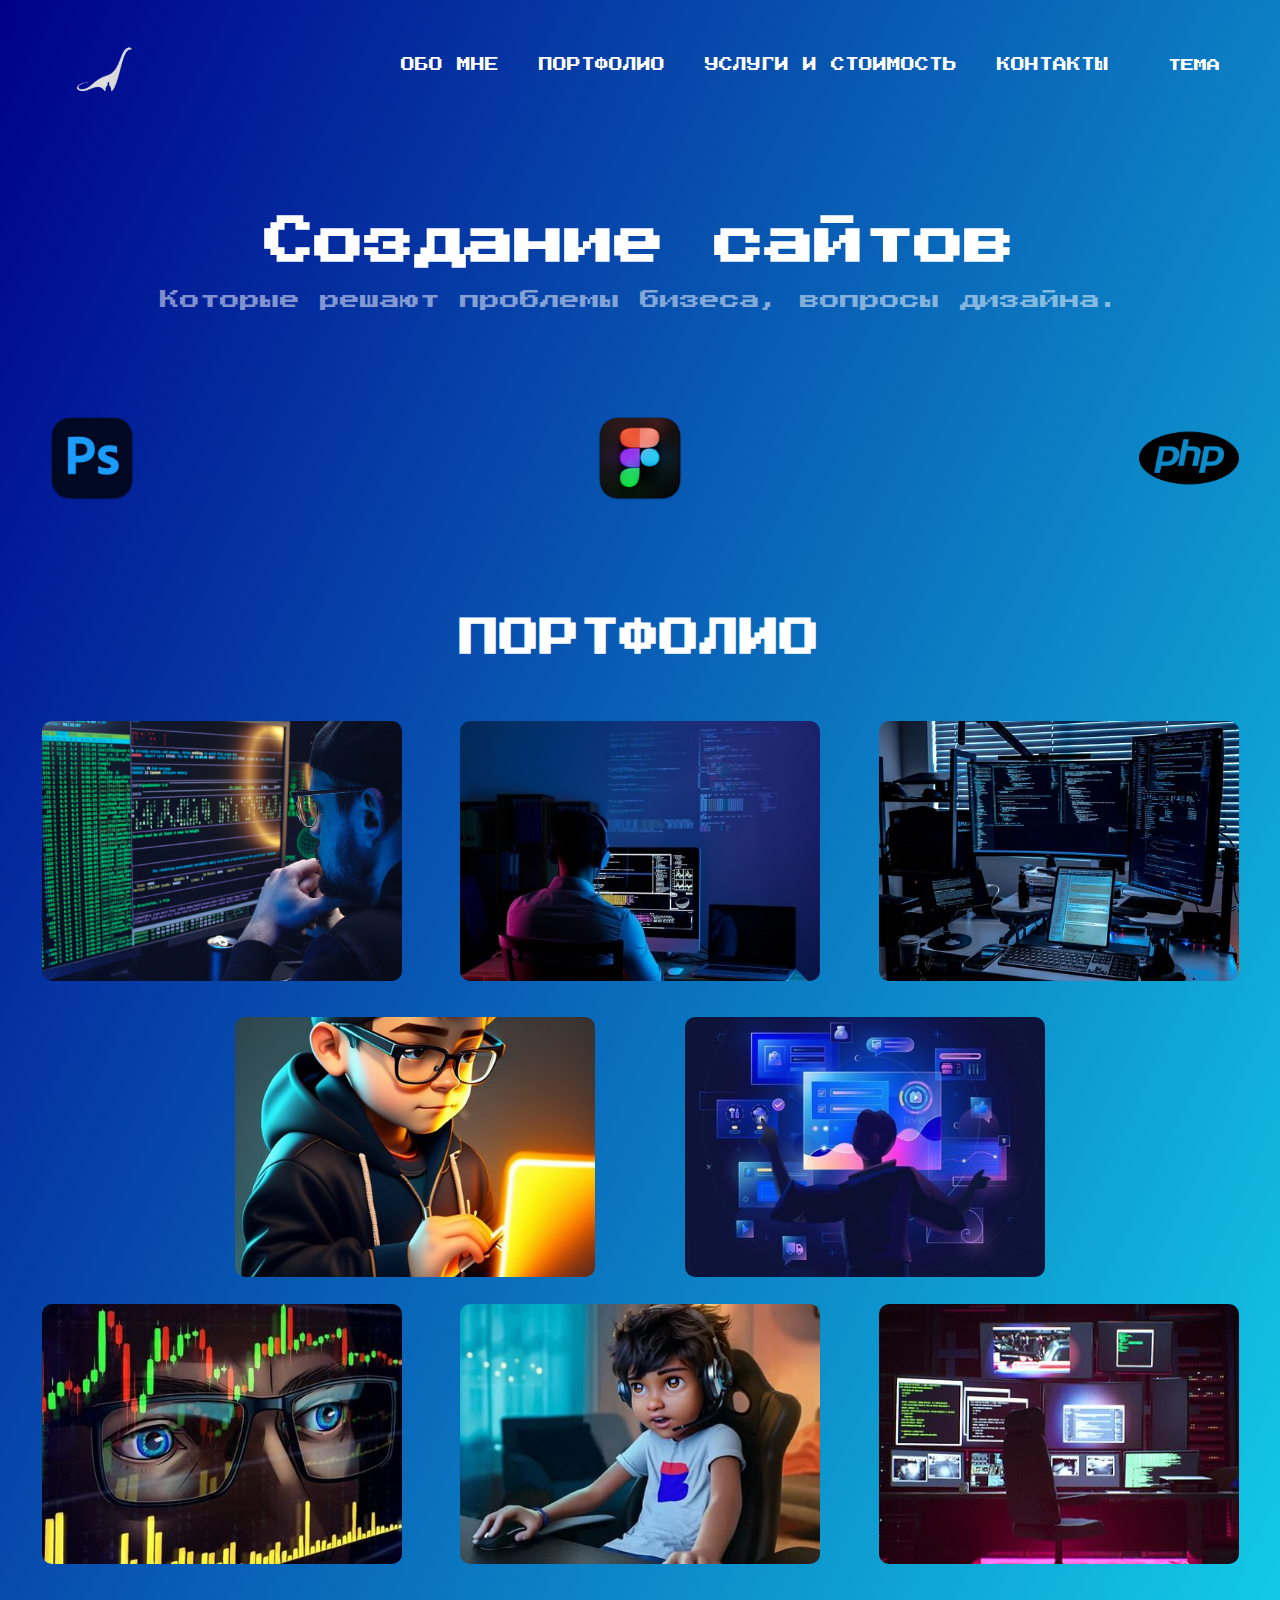
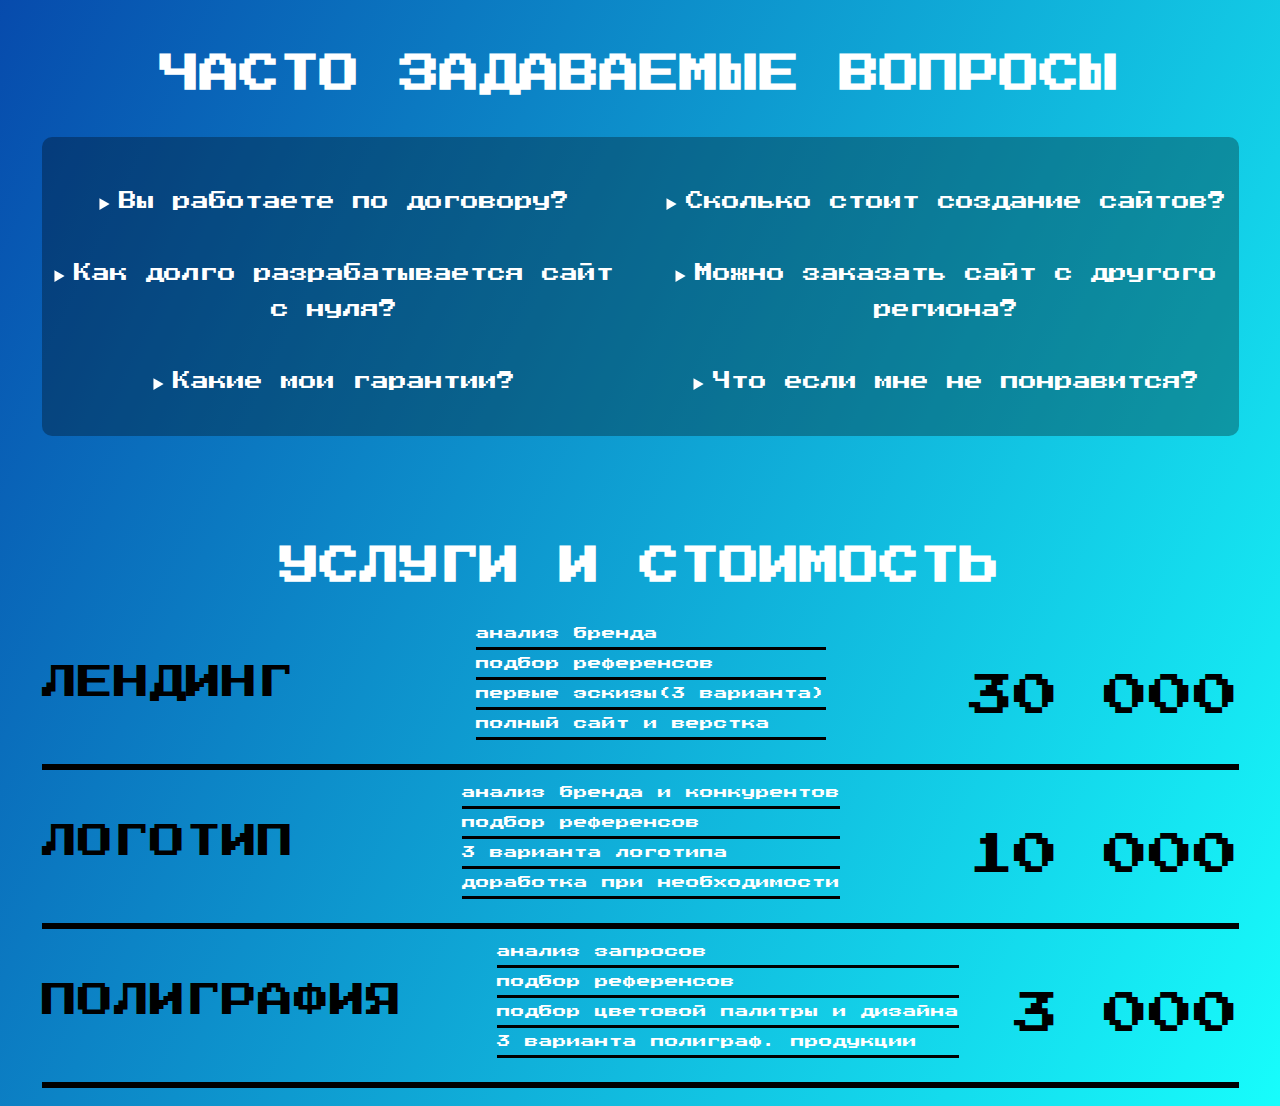
<file: project5-7/index.html>
<!DOCTYPE html>
<html>

<head>
	<meta charset="utf-8">
	<meta name="viewport" content="width=device-width, initial-scale=1">
	<link rel="stylesheet" href="css/style.css">
</head>

<body class="dark-theme или light-theme">
	<header class="header">
		<a href="" class="header__logo"></a>
		<input type="checkbox" id="burger">
		<label for="burger">☰</label>
		<nav class="header__nav">
			<ul class="header__list">
				<li class="header__item"><a class="header__link" href="#">ОБО МНЕ</a></li>
				<li class="header__item"><a class="header__link" href="">ПОРТФОЛИО</a></li>
				<li class="header__item"><a class="header__link" href="">УСЛУГИ И СТОИМОСТЬ</a></li>
				<li class="header__item"><a class="header__link" href="">КОНТАКТЫ</a></li>
				<li class="header__item"><button class="btn-toggle">ТЕМА</button></li>
			</ul>
		</nav>
	</header>
	<div class="container">
		<section>
			<div class="main">
				<div class="main__text">
					<h1 class="main__title">Создание сайтов</h1>
					<p class="main__desc">Которые решают проблемы бизеса, вопросы дизайна.</p>
				</div>
			</div>
			<div class="company">
				<img class="company__item" src="images/adobe_photoshop_macos_bigsur_icon_190436.png" alt="bn">
				<img class="company__item" src="images/figma_macos_bigsur_icon_190183.png" alt="bn">
				<img class="company__item" src="images/php_logo_icon_144990.png" alt="bn">
			</div>
		</section>
		<section>
			<h2 class="title">ПОРТФОЛИО</h2>
			<div class="flip__block">
				<div class="flipper">
					<div class="front">
						<div class="card__cover">
							<img class="card__img" src="images/1card.jpg" alt="">
						</div>
					</div>
					<div class="back">
						<h3>ОБО МНЕ</h3>
						<h1>БОЛЕЕ 300 КЛИЕНТОВ</h1>
					</div>
				</div>
				<div class="flipper">
					<div class="front">
						<div class="card__cover">
							<img class="card__img" src="images/2card.jpg" alt="">
						</div>
					</div>
					<div class="back">
						<h3>ОБО МНЕ</h3>
						<h1>700+ ДНЕЙ В ДИЗАЙНЕ</h1>
					</div>
				</div>
				<div class="flipper">
					<div class="front">
						<div class="card__cover">
							<img class="card__img" src="images/3card.jpeg" alt="">
						</div>
					</div>
					<div class="back">
						<h3>ОБО МНЕ</h3>
						<h1>РАБОТА ЛЮБОГО УРОВНЯ СЛОЖНОСТИ</h1>
					</div>
				</div>
			</div>
			<div class="flip__block flip__block__two">
				<div class="flipper flipper__two">
					<div class="front">
						<div class="card__cover">
							<img class="card__img" src="images/card5.jpeg" alt="">
						</div>
					</div>
					<div class="back">
						<h3>ОБО МНЕ</h3>
						<h1>БОЛЕЕ 300 КЛИЕНТОВ</h1>
					</div>
				</div>
				<div class="flipper">
					<div class="front">
						<div class="card__cover">
							<img class="card__img" src="images/card6.jpeg" alt="">
						</div>
					</div>
					<div class="back">
						<h3>ОБО МНЕ</h3>
						<h1>700+ ДНЕЙ В ДИЗАЙНЕ</h1>
					</div>
				</div>
			</div>
			<div class="flip__block">
				<div class="flipper">
					<div class="front">
						<div class="card__cover">
							<img class="card__img" src="images/card7.jpeg" alt="">
						</div>
					</div>
					<div class="back">
						<h3>ОБО МНЕ</h3>
						<h1>БОЛЕЕ 300 КЛИЕНТОВ</h1>
					</div>
				</div>
				<div class="flipper">
					<div class="front">
						<div class="card__cover">
							<img class="card__img" src="images/card8.jpeg" alt="">
						</div>
					</div>
					<div class="back">
						<h3>ОБО МНЕ</h3>
						<h1>700+ ДНЕЙ В ДИЗАЙНЕ</h1>
					</div>
				</div>
				<div class="flipper">
					<div class="front">
						<div class="card__cover">
							<img class="card__img" src="images/card4.jpeg" alt="">
						</div>
					</div>
					<div class="back">
						<h3>ОБО МНЕ</h3>
						<h1>РАБОТА ЛЮБОГО УРОВНЯ СЛОЖНОСТИ</h1>
					</div>
				</div>
			</div>
		</section>
		
		<h2 class="title">ЧАСТО ЗАДАВАЕМЫЕ ВОПРОСЫ</h2>
		<section class="fq">
			<div class="faq">
				<details class="question">
					<summary class="que__item">Вы работаете по договору?</summary>
					<p class="que__text">Да, все условия, ответственности сторон, этапность, сроки и стоимость прописаны в договоре.</p>
				</details>
				<details class="question">
					<summary class="que__item">Сколько стоит создание сайтов?</summary>
					<p class="que__text">С ценами Вы можете ознакомиться ниже по ссылке <a href="#">услуги и стоимость</a>.</p>
				</details>
			</div>
			<div class="faq">
				<details class="question">
					<summary class="que__item">Как долго разрабатывается сайт с нуля?</summary>
					<p class="que__text">Здесь отметим, что говорим о сайте с нуля, когда нет вообще ничего. То есть нужен контент, прототип, дизайн, программирование. Нет точных сроков, но в среднем показатели такие:<br>
— Лендинг: 3−5 недель<br>
— Сайт-визитка: 4−6 недель<br>
— Корпоративный сайт: от 1.5 месяцев.</p>
				</details>
				<details class="question">
					<summary class="que__item">Можно заказать сайт с другого региона?</summary>
					<p class="que__text">Да, я работаю со всеми регионами.</p>
				</details>
			</div>
			<div class="faq faq__three">
				<details class="question">
					<summary class="que__item">Какие мои гарантии?</summary>
					<p class="que__text">Обсуждаем все моменты проекта «на берегу», заключаем договор, в котором указаны все этапы работ, стоимость проекта и порядок оплаты, итог, который клиент получает по окончании сотрудничества. Данный формат комфортен для обеих сторон. Со своей стороны мы гарантируем выполнение обязательств по договору и техническому заданию.</p>
				</details>
				<details class="question">
					<summary class="que__item">Что если мне не понравится?</summary>
					<p class="que__text">В начале сотрудничества выясняем все пожелания и предлагаем разные варианты решения. Утверждаем с вами каждый проделанный этап работы. На каждом этапе у вас есть 3 итерации правок (3 списка полноценных правок). Благодаря контролю каждого этапа вы сами становитесь частью нашей команды, это исключает «кота в мешке». Из всех проектов у нас не было случаев отказа, но если такая ситуация произойдет, мы сделаем перерасчет стоимости утвержденных работ и вернем остаток оплаты.</p>
				</details>
			</div>
		</section>
		
		<section>
			<h2 class="title">УСЛУГИ И СТОИМОСТЬ</h2>
			<div class="price">
				<div class="price__item">
					<div class="col__1">
						<p>ЛЕНДИНГ</p>
					</div>
					<div class="col__2">
						<ul>
							<li>анализ бренда</li>
							<li>подбор референсов</li>
							<li>первые эскизы(3 варианта)</li>
							<li>полный сайт и верстка</li>
						</ul>
					</div>
					<div class="col__3">
						<p>30 000</p>
					</div>
				</div>
				
				<div class="price__item">
					<div class="col__1">
						<p>ЛОГОТИП</p>
					</div>
					<div class="col__2">
						<ul>
							<li>анализ бренда и конкурентов</li>
							<li>подбор референсов</li>
							<li>3 варианта логотипа</li>
							<li>доработка при необходимости</li>
						</ul>
					</div>
					<div class="col__3">
						<p>10 000</p>
					</div>
				</div>
				
				<div class="price__item">
					<div class="col__1">
						<p>ПОЛИГРАФИЯ</p>
					</div>
					<div class="col__2">
						<ul>
							<li>анализ запросов</li>
							<li>подбор референсов</li>
							<li>подбор цветовой палитры и дизайна</li>
							<li>3 варианта полиграф. продукции</li>
						</ul>
					</div>
					<div class="col__3">
						<p>3 000</p>
					</div>
				</div>
			</div>
		</section>
	</div>
	<script>
		const btn = document.querySelector('.btn-toggle');
		btn.addEventListener('click', function() {
			document.body.classList.toggle('dark-theme');
		})
	</script>
</body>

</html>
</file>
<file: project5-7/css/style.css>
@import url('https://fonts.googleapis.com/css2?family=Press+Start+2P&display=swap');

body {
	color: black;
	background: linear-gradient(to top left, #17fdfc, black) no-repeat;
	font-family: 'Press Start 2P', cursive;
	text-align: center;
}

body.dark-theme {
	color: white;
	background: linear-gradient(to top left, #17fdfc, darkblue) no-repeat;
	font-family: 'Press Start 2P', cursive;
}

.header {
	max-width: 1197px;
	margin: 0 auto;
	display: flex;
	justify-content: space-between;
	align-items: center;
	font-weight: 500;
	padding: 20px 10px 70px 10px;
}

.header__logo {
	display: block;
	width: 129px;
	height: 80px;
	background-image: url(../images/158938150326-removebg-preview%201%C2%A0%E2%80%94%20%D0%BA%D0%BE%D0%BF%D0%B8%D1%8F.png);
}

.header__list {
	list-style-type: none;
	display: flex;
	grid-column-gap: 40px;
	padding-left: 0;
}

.header__link {
	color: rgb(255, 255, 255);
	text-decoration: none;
	font-size: 14px;
}

.header__link:hover {
	color: #17fdfc;
}

.btn-toggle {
	border: none;
	background: transparent;
	border-radius: 10px;
	width: 10vh;
	height: 30px;
	font-family: 'Press Start 2P', cursive;
	color: white;
	margin-top: -2vh;
}

.btn-toggle:hover {
	color: #17fdfc;
}

#burger,
[for=burger] {
	display: none;
}

@media(max-width: 681px) {
	[for=burger] {
		display: block;
	}

	label {
		width: 40px;
		height: 40px;
	}

	nav {
		display: none;
		margin-top: 17vh;
		position: fixed;
		width: 60%;
		justify-content: space-between;
		border-radius: 10px;
	}

	#burger:checked + label + nav {
		display: block;
		text-align: center;
		margin-left: 20%;
	}

	.header__list {
		display: block;
	}
}

.container {
	max-width: 1197px;
	margin: 0 auto;
	padding-right: 15px;
	padding-left: 15px;
}

.main {
	justify-content: space-between;
	align-items: center;
}

.main__text {
	flex-basis: 490px;
}

.main__title {
	font-size: 50px;
	font-weight: 700;
	line-height: 1.2;
	margin-bottom: 10px;
}

.main__desc {
	font-size: 20px;
	line-height: 1.8;
	color: rgba(255, 255, 255, 0.5);
	margin-top: 0;
	margin-bottom: 42px;
}

.main__btn {
	font-size: 20px;
	color: white;
	text-decoration: none;
	border-radius: 10px;
	background: rgba(255, 255, 255, 0.1);
	padding: 10px 20px;
	margin-right: 17px;
}

.main__btn:hover {
	background: rgba(255, 255, 255, 0.6);
}

.main__btn__gradient {
	background: rgba(255, 255, 255, 0.1);
	;
}

.company {
	display: flex;
	justify-content: space-between;
	margin-top: 90px;
	margin-bottom: 100px;
}

.company__item {
	width: 100px;
	height: 100px;
}

.portfolio {
	display: flex;
	justify-content: space-between;
	margin-top: 90px;
	margin-bottom: 100px;
}

.portfolio__item {
	width: 400px;
	height: 200px;
}

.title {
	font-size: 40px;
	font-weight: 700px;
	text-align: center;
	line-height: 1.5;
	margin-top: 100px;
}

.desc {
	font-size: 20px;
	margin: 0 auto;
	color: rgba(255, 255, 255, 0.5);
	text-align: center;
	margin-bottom: 20px;
}

.card {
	display: flex;
	justify-content: space-between;
}

.card__item {
	background: rgba(255, 255, 255, 0.1);
	box-shadow: 0px 5px 4px rgba(0, 0, 0, 0.25);
	border-radius: 10px;
	padding: 16px;
	flex-basis: 32%;
	box-sizing: border-box;
	height: 400px;
}

.card__cover {
	position: relative;
	overflow: hidden;
	width: 100%;
	height: 400px;
}

.card__img {
	width: 100%;
	height: 200px;
	position: absolute;
	left: 50%;
	top: 50%;
	transform: translate(-50%, -50%);
	object-fit: cover;
}

.card__info {
	display: flex;
	justify-content: space-between;
}

.card__nick {
	font-size: 40px;
	color: rgba(255, 255, 255, 1);
}


.card__link {
	display: block;
	text-align: center;
	font-size: 20px;
	color: white;
	text-decoration: none;
	border-radius: 10px;
	background: rgba(255, 255, 255, 0.1);
	padding: 10px 20px;
	margin-right: 17px;
	background: rgba(255, 255, 255, 0.4);
}

.card__item:hover {
	background: rgba(255, 255, 255, 0.4);
}

.card__link:hover {
	background: rgba(255, 255, 255, 0.6);
}


.flip__block {
	display: flex;
	justify-content: space-between;
	margin-bottom: 4vh;
}

.flip__block__two{
	justify-content: center;
	margin-bottom: 3vh;
}
.flipper__two{
	margin-right: 10vh;
}

.flipper {
	position: relative;
	width: 360px;
	height: 260px;
	-webkit-transform-style: preserve-3d;
	-moz-transform-style: preserve-3d;
	transform-style: preserve-3d;
	-webkit-transition: .7s linear;
	-moz-transition: .7s linear;
	-o-transition: .7s linear;
	transition: .7s linear;
}

.front,
.back {
	box-sizing: border-box;
	position: absolute;
	top: 0;
	left: 0;
	width: 100%;
	height: 100%;
	-webkit-backface-visibility: hidden;
	-moz-backface-visibility: hidden;
	backface-visibility: hidden;
}

.front {
	z-index: 2;
	-webkit-transform: rotateY(0deg);
	-moz-transform: rotateY(0deg);
	-ms-transform: rotateY(0deg);
	transform: rotateY(0deg);
	border-radius: 10px;
	box-shadow: 0 1px 1px 0 rgba(0, 0, 0, 0.1);
}

h3 {
	font-size: 16px;
	line-height: 20px;
	text-transform: uppercase;
}

h1{
	line-height: 1.2;
}

.back {
	-webkit-transform: rotateY(-180deg);
	-moz-transform: rotateY(-180deg);
	-ms-transform: rotateY(-180deg);
	transform: rotateY(-180deg);
	background: rgba(0, 0, 0, 0.5);
	color: white;
	padding: 3vh;
	text-align: center;
	border-radius: 10px;
}

.flipper:hover {
	-webkit-transform: rotateY(180deg);
	-moz-transform: rotateY(180deg);
	-ms-transform: rotateY(180deg);
	transform: rotateY(180deg);
}

.card__cover {
	position: relative;
	overflow: hidden;
	width: 100%;
	height: 300px;

}

.card__img {
	width: 100%;
	height: 260px;
	transform: translate(-50%, -50%);
	object-fit: cover;
	border-radius: 10px;
}

@media(max-width:1160px) {
	.flipper {
		width: 300px;
		height: 200px;
	}

	.card__cover {
		height: 200px;

	}

	.card__img {
		height: 200px;
	}
}

@media(max-width:954px) {
	.flipper {
		width: 240px;
		height: 160px;
	}

	.card__cover {
		height: 160px;

	}

	.card__img {
		height: 160px;
	}
}

.fq{
	background: rgba(0,0,0,0.3);
	border-radius: 10px;
	padding: 10px;
	margin-bottom: 10vh;
}
.faq{
	display: flex;
	justify-content: space-between;
}

.question{
	margin-top: 2vh;
	flex-basis: 48%;
	font-size: 2vh;
}
.que__item{
	margin-top: 2vh;
	line-height: 2;
}
.que__text{
	background: rgba(0,0,0,0.5);
	line-height: 2;
	border-radius: 10px;
	font-size: 2.1vh;
	font-family: arial;
}

@media(max-width:800px) {
	
.flip__block {
	display: block;
	justify-content: space-between;
	margin-bottom: 10vh;
}
	.flip__block__two{
	justify-content: center;
}
	.flipper {
		width: 100%;
		height: 300px;
		margin-top: 4vh;
	}

	.card__cover {
		height: 300px;

	}

	.card__img {
		height: 300px;
	}
	.question{
		flex-basis: 90%;
	}
	.faq{
		display: block;
	}
}
.faq__three{
	margin-bottom: 3vh;
}
.price{
	justify-content: space-between;
	display: block;
}
.price__item{
	display: flex;
	justify-content: space-between;
	border-bottom: 6px solid black;
	margin-bottom: 2vh;
}
.col__1 p{
	text-align: center; 
	color: black;
	font-size: 4vh;
}
.col__2 li{
	text-align: left;
	list-style-type: none;
	border-bottom: 3px solid black;
	line-height: 2;
	font-size: 1.5vh;
}
.col__2 ul{
	margin-top: -1vh;
}
.col__3 p{
	text-align: center; 
	color: black;
	font-size: 5vh;
}
</file>
